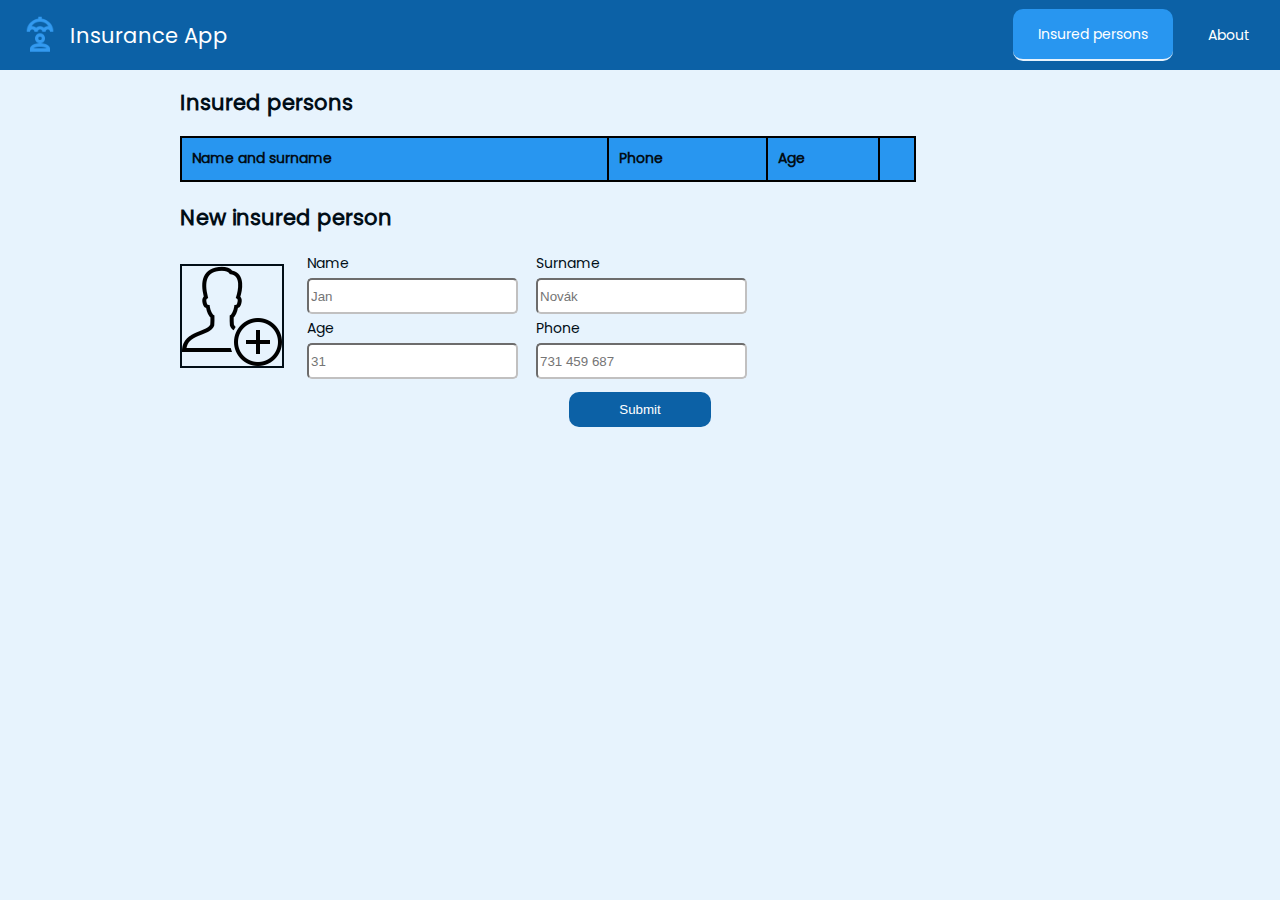
<file: index.html>
<!DOCTYPE html>
<html lang="en">
<head>
    <meta charset="UTF-8">
    <meta http-equiv="X-UA-Compatible" content="IE=edge">
    <meta name="viewport" content="width=device-width, initial-scale=1.0">
    <title>Pojištění</title>
    <link rel="stylesheet" href="styl.css" type="text/css"/>
</head>
<body>
    <header>
        <div id = "logo">
            <h1>Insurance App</h1>
        </div>
        <nav>
            <ul>
                <li class = "aktivni">Insured persons</li>
                <li><a href="About.html">About</a></li>
            </ul>
        </nav>
    </header>
    <main>
        <h2>Insured persons</h2>
        <div id="seznam-pojistencu">
            
            <table class="vypis">
                <thead>
                    <tr>
                        <th>Name and surname</th>
                        <th>Phone</th>
                        <th>Age</th>
                        <th></th>
                    </tr>
                </thead>

                <tbody>

                </tbody>
            </table>
            
        </div>

        <h2>New insured person</h2>
        <div class="inputy">
            <div>
                <img src="images/User.png" />
                <table>
                    <tr>
                        <td><label>Name</label></td>
                        <td><label>Surname</label></td>
                    </tr>
                    <tr>
                        <td><input type="text" id="jmeno" placeholder="Jan"></td>
                        <td><input type="text" id="prijmeni" placeholder="Novák"></td>
                    </tr>
                
                    <tr>
                        <td><label>Age</label></td>
                        <td><label>Phone</label></td>
                    </tr>
                    <tr>
                        <td><input type="number" id="vek" placeholder="31"></td>
                        <td><input type="number" id="telefon" placeholder="731 459 687"></td>
                    </tr>
                </table>
            </div>
            <button id="tlacitko">Submit</button>
        </div>
    </main>
    <!-- <div id="inputy">
        <div id="grid">
            <div class="input">
                <label>Jméno</label><br>
                <input type = "text" id="jmeno" placeholder="Jan"><br>
            </div>

            <div class="input">
                <label>Příjmení</label><br>
                <input type = "text" id="prijmeni" placeholder = "Novák"><br>
            </div>

            <div class="input">
                <label>Věk</label><br>
                <input type = "number" id ="vek" placeholder="31"><br>
            </div>
            
            <div class="input">
                <label>Telefon</label><br>
                <input type = "number" id="telefon" placeholder="731 459 687">
            </div>

        </div>
            
        <button id="tlacitko">Uložit</button>
        
    </div> -->
    <script src="JS/PojisteniApp.js"></script>
    <script src = "JS/Pojistenec.js"></script>
    
    <script src = "JS/obsluha.js"></script>
</body>
</html>
</file>
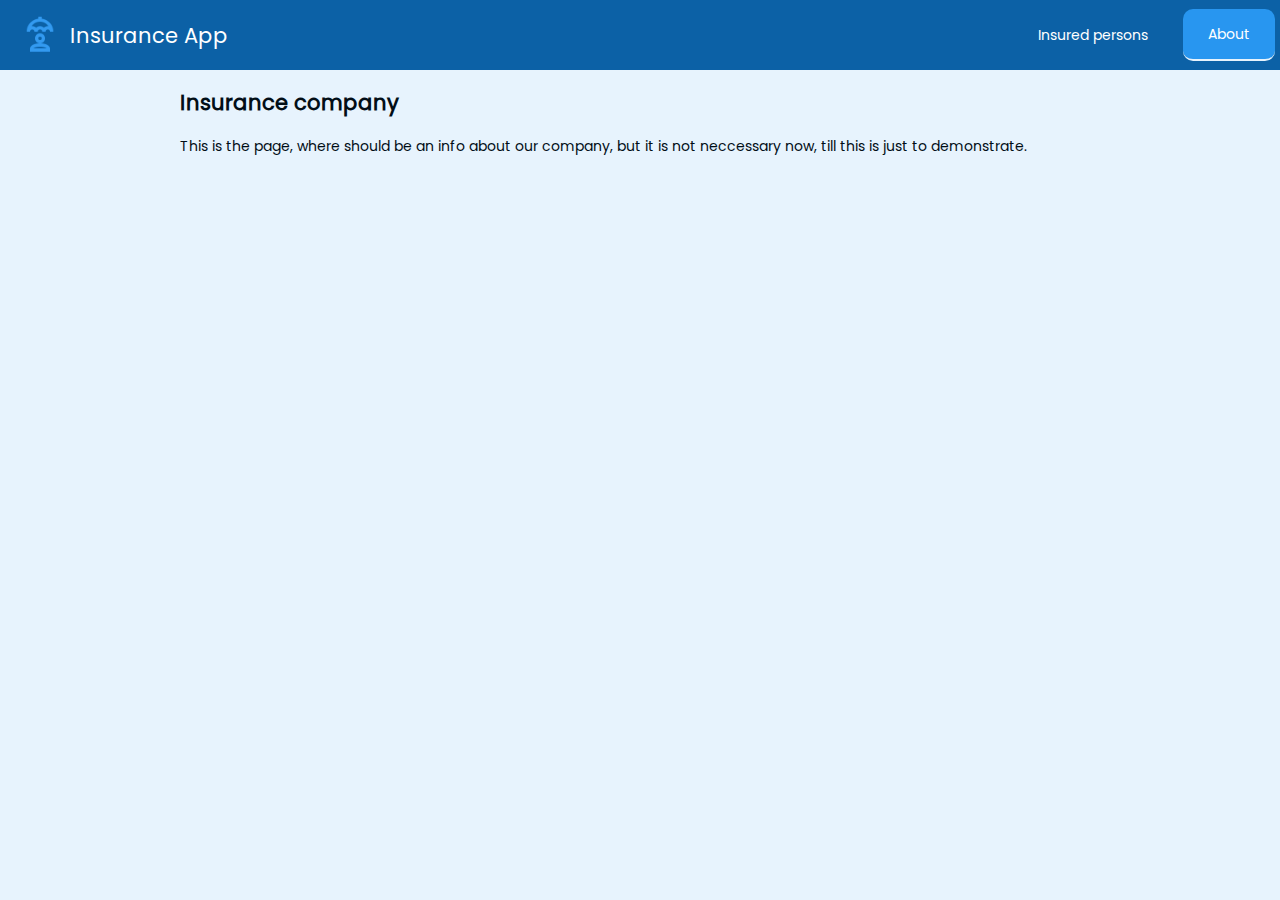
<file: About.html>
<!DOCTYPE html>
<html lang="en">
<head>
     <meta charset="UTF-8">
     <meta http-equiv="X-UA-Compatible" content="IE=edge">
     <meta name="viewport" content="width=device-width, initial-scale=1.0">
     <title>Pojištění</title>
     <link rel="stylesheet" href="styl.css" type="text/css" />
</head>
<body>
     <header>
          <div id="logo">
               <h1>Insurance App</h1>
          </div>
          <nav>
               <ul>
                    <li><a href="index.html">Insured persons</a></li>
                    <li class="aktivni">About</li>
               </ul>
          </nav>
     </header>
     <main>
          <h2>Insurance company</h2>
          <p>This is the page, where should be an info about our company, but it is not neccessary now, till this is just to demonstrate.</p>
     </main>
     
     <script src="JS/PojisteniApp.js"></script>
     <script src="JS/Pojistenec.js"></script>

     <script src="JS/obsluha.js"></script>
</body>

</html>
</file>
<file: styl.css>
@font-face {
    font-family: Poppins;
    src: url(Fonty/Poppins-Regular.ttf);
} 
* {
    font: "Poppins";
}

body > header {
    height: 70px;
    width: 100%;
    background: rgb(12, 97, 166);
    color: white;
    display: flex;
    justify-content:space-between;
    top: 0;
}

#logo {
    height: 40px;
    margin: auto 0 auto 20px;
    display: flex;
    flex-direction: column;
    justify-content: center;
    background: url('images/Logo.png') no-repeat;
    background-size: 40px 40px;
}

#logo >* {
    margin: 0 0 0 50px;
}

#logo h1 {
    font-weight: normal;
    font-size: 1.5em;
    line-height: 1.2 em;
 }

nav ul{
    margin: 0;
    list-style-type: none;
    display: flex;
    align-items: center;
    height: 100%;
}


nav ul li{
    padding: 0px 25px;
    margin: 0 5px;
    font-size: 1em;
    height: 50px;
    display: flex;
    align-items: center;
}

nav a {
    text-decoration: none;
    color: white;
}
.aktivni, nav ul li:hover{
    border-bottom: 2px solid rgb(231, 243, 253);
    background-color:rgb(40, 150, 240);
    border-radius: 10px;
}
html {
    height: 100%;
    box-sizing: border-box;
}
body {
    font: 14px "Poppins";
    background-color: rgb(231, 243, 253);
    color: rgb(2, 14, 23);
    flex-direction: column;
    box-sizing: border-box;
    margin:0;
    min-height: 100vh;
    min-height: 100%;
    width: 100%;
 }

html {
    width: 100%;
}

h2 {
    margin-left: 20px;
}

main h1,
main p {
    margin-left: 20px;
}

main {
    margin: 0 auto;
    max-width: 960px;
}
.vypis {
    border-collapse: collapse;
    border: 2px solid black;
    width: 80%;
    text-align: left;
}

.vypis th {
    border: 2px solid black;
    background-color: rgb(40, 150, 240);
    height: 40px;
    padding-left: 10px;
}

.vypis td{
    border: 2px solid black;
    height: 30px;
    padding-left: 10px;
    
}

#smazatBunka {
    width: 7%;
}

#smazatBunka:hover {
    background-color: rgb(208, 232, 251);
}

#smazatButton {
    background-color: transparent;
    font-family: Poppins;
    color: black;
    border: 0;
    align-self: center;
}

#seznam-pojistencu{
    margin-left: 20px;
    margin-right: 20px;
    margin-bottom: 20px;
}

.inputy{
    margin-left: 20px;
    margin-right: 20px;
    display: flex;
    flex-direction: column;
}

.inputy img{
    border: solid 2px;
    /* max-height: 100%; */
    width:min-content;
    height: min-content;
    margin-right: 20px;
}

.inputy div{
    display: flex;
    justify-content: flex-start;
    align-items: center;
}

.inputy table {
    width: 50%;
}

.inputy input{
    border-radius: 5px;
    border-color: rgb(193, 192, 192);
    height: 30px;
    width: 90%;
}

#tlacitko{
    background-color:rgb(12, 97, 166);
    color: white;
    border: 0;
    border-radius: 10px;
    padding: 10px 50px;
    margin-top: 10px;
    align-self: center;
}

#tlacitko:hover{
    background-color: rgb(40, 150, 240);
}

@media screen and (max-width: 500px) {
    body {
        font-size: 12px;
    }
    .vypis {
        width: 100%;
    }

    #logo {
        height: 35px;
        background-size: 35px;
    }

    #logo h1{
        font-size: 1.1em;
        line-height: 1em;
    }
    nav ul{
        padding-left: 25px;
    }
    nav ul li{
        padding: 0px 15px;
        height: 45px;
    }
}
</file>
